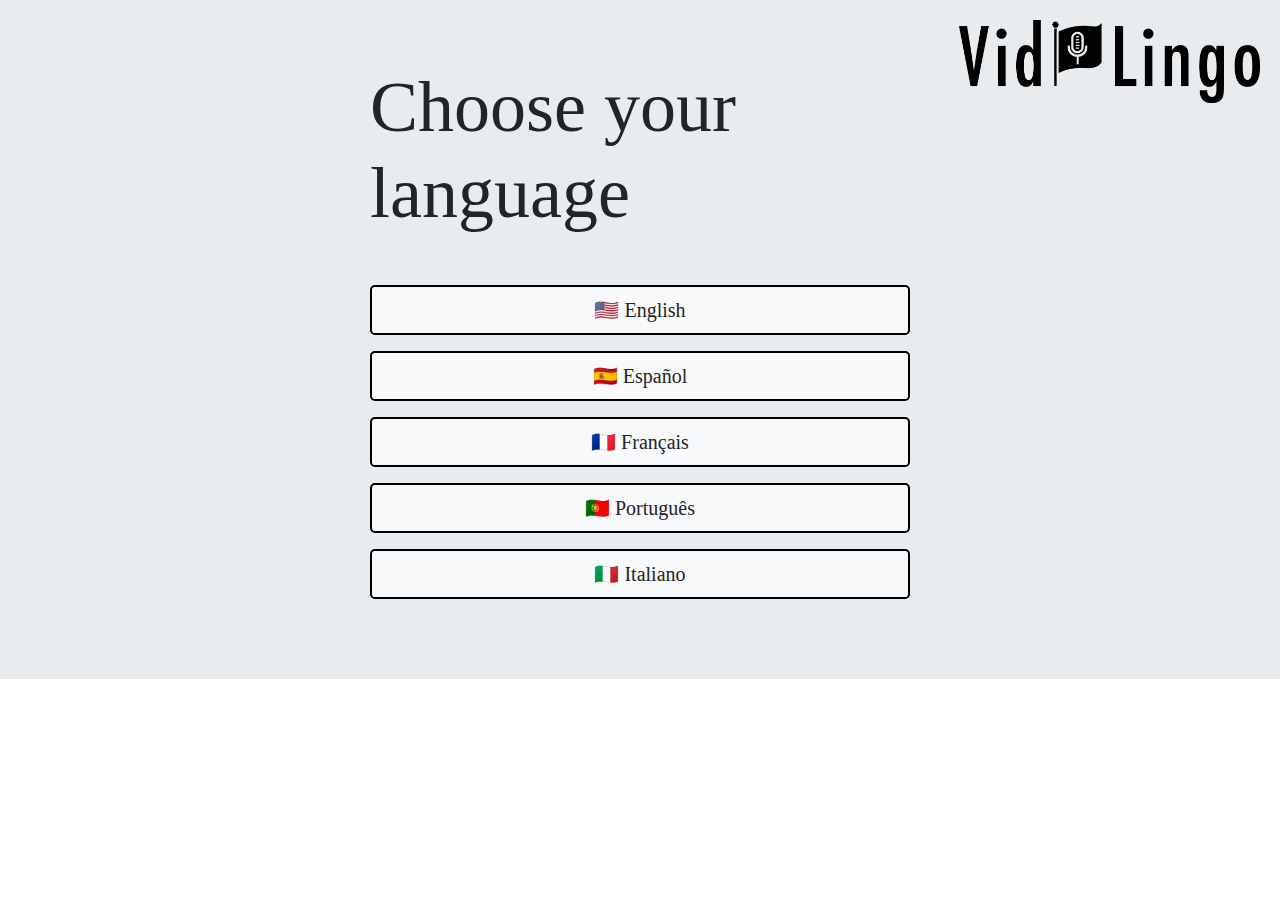
<file: apply/index.html>
<!DOCTYPE html>
<html lang="en">

<head>
    <title>Applications VidLingo</title>
    <meta charset="UTF-8">
    <meta name="viewport" content="width=device-width, initial-scale=1.0">
    <link rel="stylesheet" href="https://maxcdn.bootstrapcdn.com/bootstrap/4.0.0/css/bootstrap.min.css" integrity="sha384-Gn5384xqQ1aoWXA+058RXPxPg6fy4IWvTNh0E263XmFcJlSAwiGgFAW/dAiS6JXm" crossorigin="anonymous">
    <link rel="stylesheet" href="/styles.css" type="text/css">
</head>

<body>
    <section class="jumbotron jumbotron-fluid" style="overflow: hidden;">
        <div class="container">
            <div class="row">
                <div class="col-md-6 col-12 mx-auto order-md-0 mt-5 mt-md-0" style="z-index: 1;">
                    <h1 class="display-3 mb-5 mt-3 mt-md-0">Choose your language</h1>
                    <a href="en/index.html" class="btn btn-lg btn-light d-block my-3" id="cta1" style="min-width: 50px; border: 2px black solid;">🇺🇸 English</a>
                    <a href="sp/index.html" class="btn btn-lg btn-light d-block my-3" id="cta1" style="min-width: 50px; border: 2px black solid">🇪🇸 Español</a>
                    <a href="fr/index.html" class="btn btn-lg btn-light d-block my-3" id="cta1" style="min-width: 50px; border: 2px black solid">🇫🇷 Français</a>
                    <a href="po/index.html" class="btn btn-lg btn-light d-block my-3" id="cta1" style="min-width: 50px; border: 2px black solid">🇵🇹 Português</a>
                    <a href="it/index.html" class="btn btn-lg btn-light d-block my-3" id="cta1" style="min-width: 50px; border: 2px black solid">🇮🇹 Italiano</a>
                </div>
            </div>
        </div>
        <img class="logo d-none d-md-block" src="/images/logo vidlingo dark.png" alt="logo di VidLingo">
        <img class="logo d-block d-md-none" src="/images/icona vidlingo dark.png" alt="logo di VidLingo">
    </section>

    <script src="https://code.jquery.com/jquery-3.6.3.slim.js " integrity="sha256-DKU1CmJ8kBuEwumaLuh9Tl/6ZB6jzGOBV/5YpNE2BWc=" crossorigin=" anonymous "></script>
    <script src="https://cdnjs.cloudflare.com/ajax/libs/popper.js/1.12.9/umd/popper.min.js " integrity="sha384-ApNbgh9B+Y1QKtv3Rn7W3mgPxhU9K/ScQsAP7hUibX39j7fakFPskvXusvfa0b4Q " crossorigin="anonymous "></script>
    <script src="https://maxcdn.bootstrapcdn.com/bootstrap/4.0.0/js/bootstrap.min.js " integrity="sha384-JZR6Spejh4U02d8jOt6vLEHfe/JQGiRRSQQxSfFWpi1MquVdAyjUar5+76PVCmYl " crossorigin="anonymous "></script>
</body>
</file>
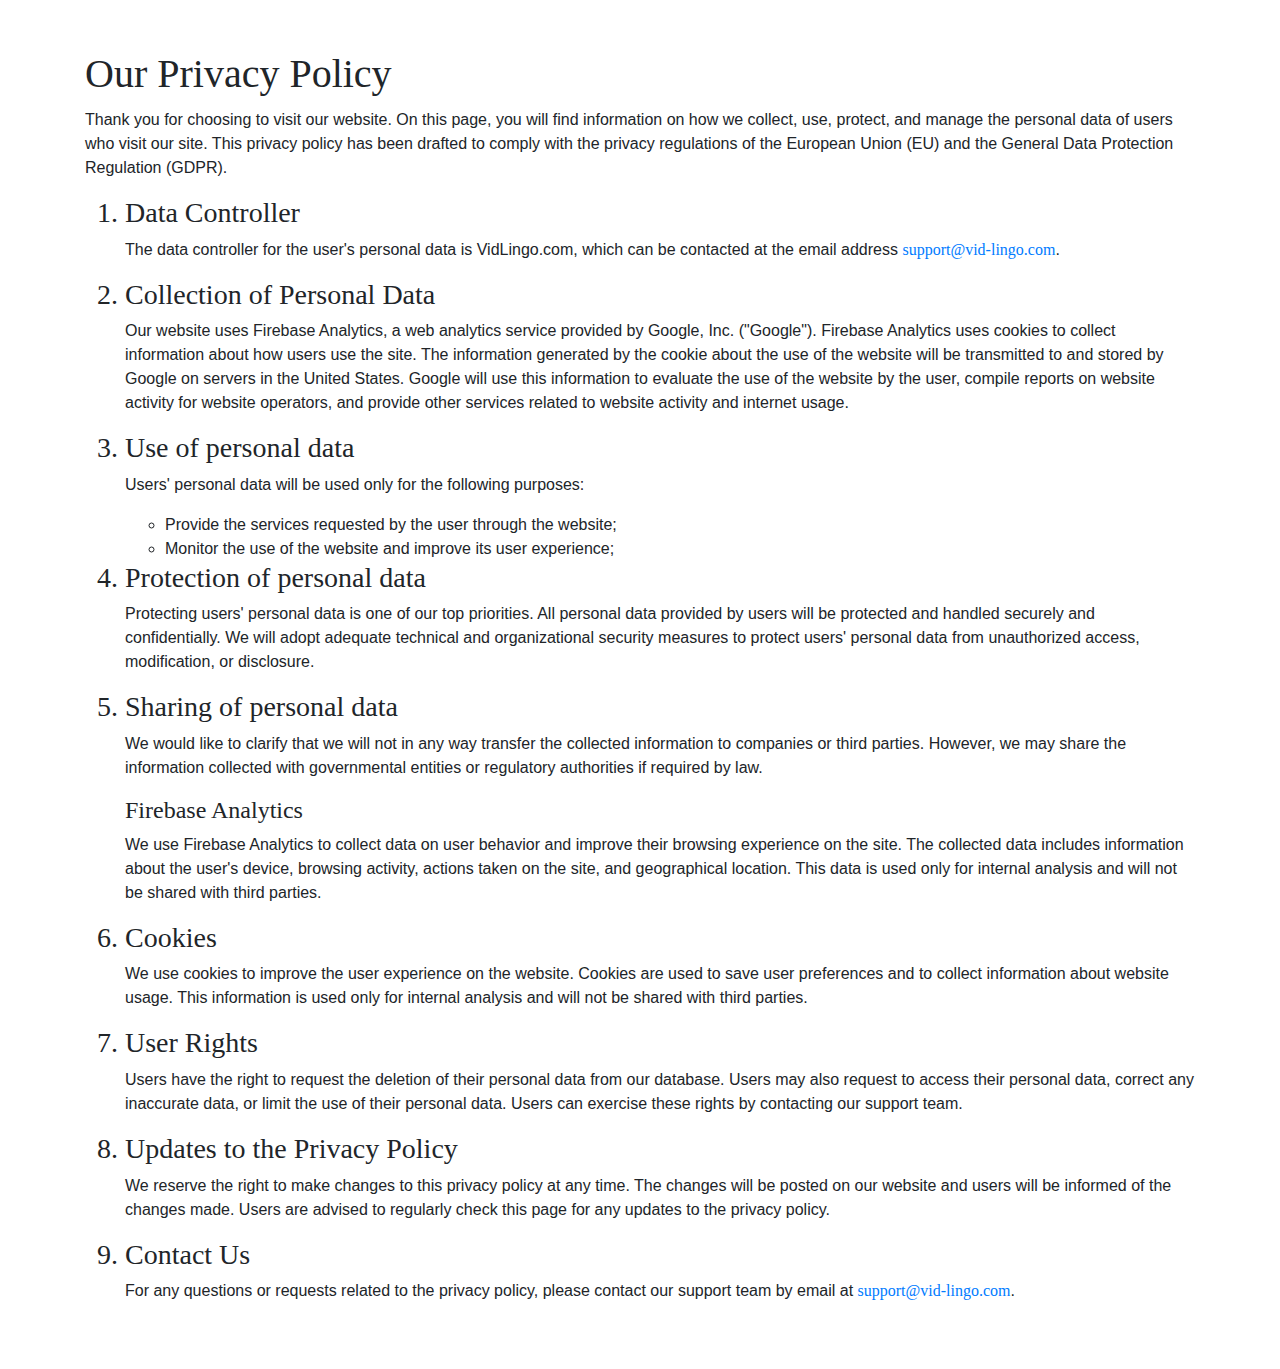
<file: privacy-policy.html>
<!DOCTYPE html>
<html lang="en">

<head>
    <title>Privacy Policy VidLingo</title>
    <meta charset="UTF-8">
    <meta name="viewport" content="width=device-width, initial-scale=1.0">
    <link rel="stylesheet" href="https://maxcdn.bootstrapcdn.com/bootstrap/4.0.0/css/bootstrap.min.css" integrity="sha384-Gn5384xqQ1aoWXA+058RXPxPg6fy4IWvTNh0E263XmFcJlSAwiGgFAW/dAiS6JXm" crossorigin="anonymous">
    <link rel="stylesheet" href="/styles.css" type="text/css">
</head>

<body>
    <section class="container">
        <h1>Our Privacy Policy</h1>
        <p>Thank you for choosing to visit our website. On this page, you will find information on how we collect, use, protect, and manage the personal data of users who visit our site. This privacy policy has been drafted to comply with the privacy regulations
            of the European Union (EU) and the General Data Protection Regulation (GDPR).</p>
        <ol>
            <h3>
                <li>Data Controller</li>
            </h3>
            <p>The data controller for the user's personal data is VidLingo.com, which can be contacted at the email address <a href="mailto:support@vid-lingo.com">support@vid-lingo.com</a>.</p>
            <h3>
                <li>Collection of Personal Data</li>
            </h3>
            <p>Our website uses Firebase Analytics, a web analytics service provided by Google, Inc. ("Google"). Firebase Analytics uses cookies to collect information about how users use the site. The information generated by the cookie about the use of
                the website will be transmitted to and stored by Google on servers in the United States. Google will use this information to evaluate the use of the website by the user, compile reports on website activity for website operators, and provide
                other services related to website activity and internet usage.</p>
            <h3>
                <li>Use of personal data</li>
            </h3>
            <p>Users' personal data will be used only for the following purposes:</p>
            <ul>
                <li>Provide the services requested by the user through the website;</li>
                <li>Monitor the use of the website and improve its user experience;</li>
            </ul>
            <h3>
                <li>Protection of personal data</li>
            </h3>
            <p>Protecting users' personal data is one of our top priorities. All personal data provided by users will be protected and handled securely and confidentially. We will adopt adequate technical and organizational security measures to protect users'
                personal data from unauthorized access, modification, or disclosure.</p>
            <h3>
                <li>Sharing of personal data</li>
            </h3>
            <p>We would like to clarify that we will not in any way transfer the collected information to companies or third parties. However, we may share the information collected with governmental entities or regulatory authorities if required by law.</p>
            <h4>
                Firebase Analytics
            </h4>
            <p>We use Firebase Analytics to collect data on user behavior and improve their browsing experience on the site. The collected data includes information about the user's device, browsing activity, actions taken on the site, and geographical location.
                This data is used only for internal analysis and will not be shared with third parties.</p>
            <h3>
                <li>Cookies</li>
            </h3>
            <p>We use cookies to improve the user experience on the website. Cookies are used to save user preferences and to collect information about website usage. This information is used only for internal analysis and will not be shared with third parties.</p>
            <h3>
                <li>User Rights</li>
            </h3>
            <p>Users have the right to request the deletion of their personal data from our database. Users may also request to access their personal data, correct any inaccurate data, or limit the use of their personal data. Users can exercise these rights
                by contacting our support team.</p>
            <h3>
                <li>Updates to the Privacy Policy</li>
            </h3>
            <p>We reserve the right to make changes to this privacy policy at any time. The changes will be posted on our website and users will be informed of the changes made. Users are advised to regularly check this page for any updates to the privacy
                policy.
            </p>
            <h3>
                <li>Contact Us</li>
            </h3>
            <p>For any questions or requests related to the privacy policy, please contact our support team by email at <a href="mailto:support@vid-lingo.com">support@vid-lingo.com</a>.</p>
        </ol>
    </section>

    <script src="https://code.jquery.com/jquery-3.6.3.slim.js " integrity="sha256-DKU1CmJ8kBuEwumaLuh9Tl/6ZB6jzGOBV/5YpNE2BWc=" crossorigin=" anonymous "></script>
    <script src="https://cdnjs.cloudflare.com/ajax/libs/popper.js/1.12.9/umd/popper.min.js " integrity="sha384-ApNbgh9B+Y1QKtv3Rn7W3mgPxhU9K/ScQsAP7hUibX39j7fakFPskvXusvfa0b4Q " crossorigin="anonymous "></script>
    <script src="https://maxcdn.bootstrapcdn.com/bootstrap/4.0.0/js/bootstrap.min.js " integrity="sha384-JZR6Spejh4U02d8jOt6vLEHfe/JQGiRRSQQxSfFWpi1MquVdAyjUar5+76PVCmYl " crossorigin="anonymous "></script>
</body>
</file>
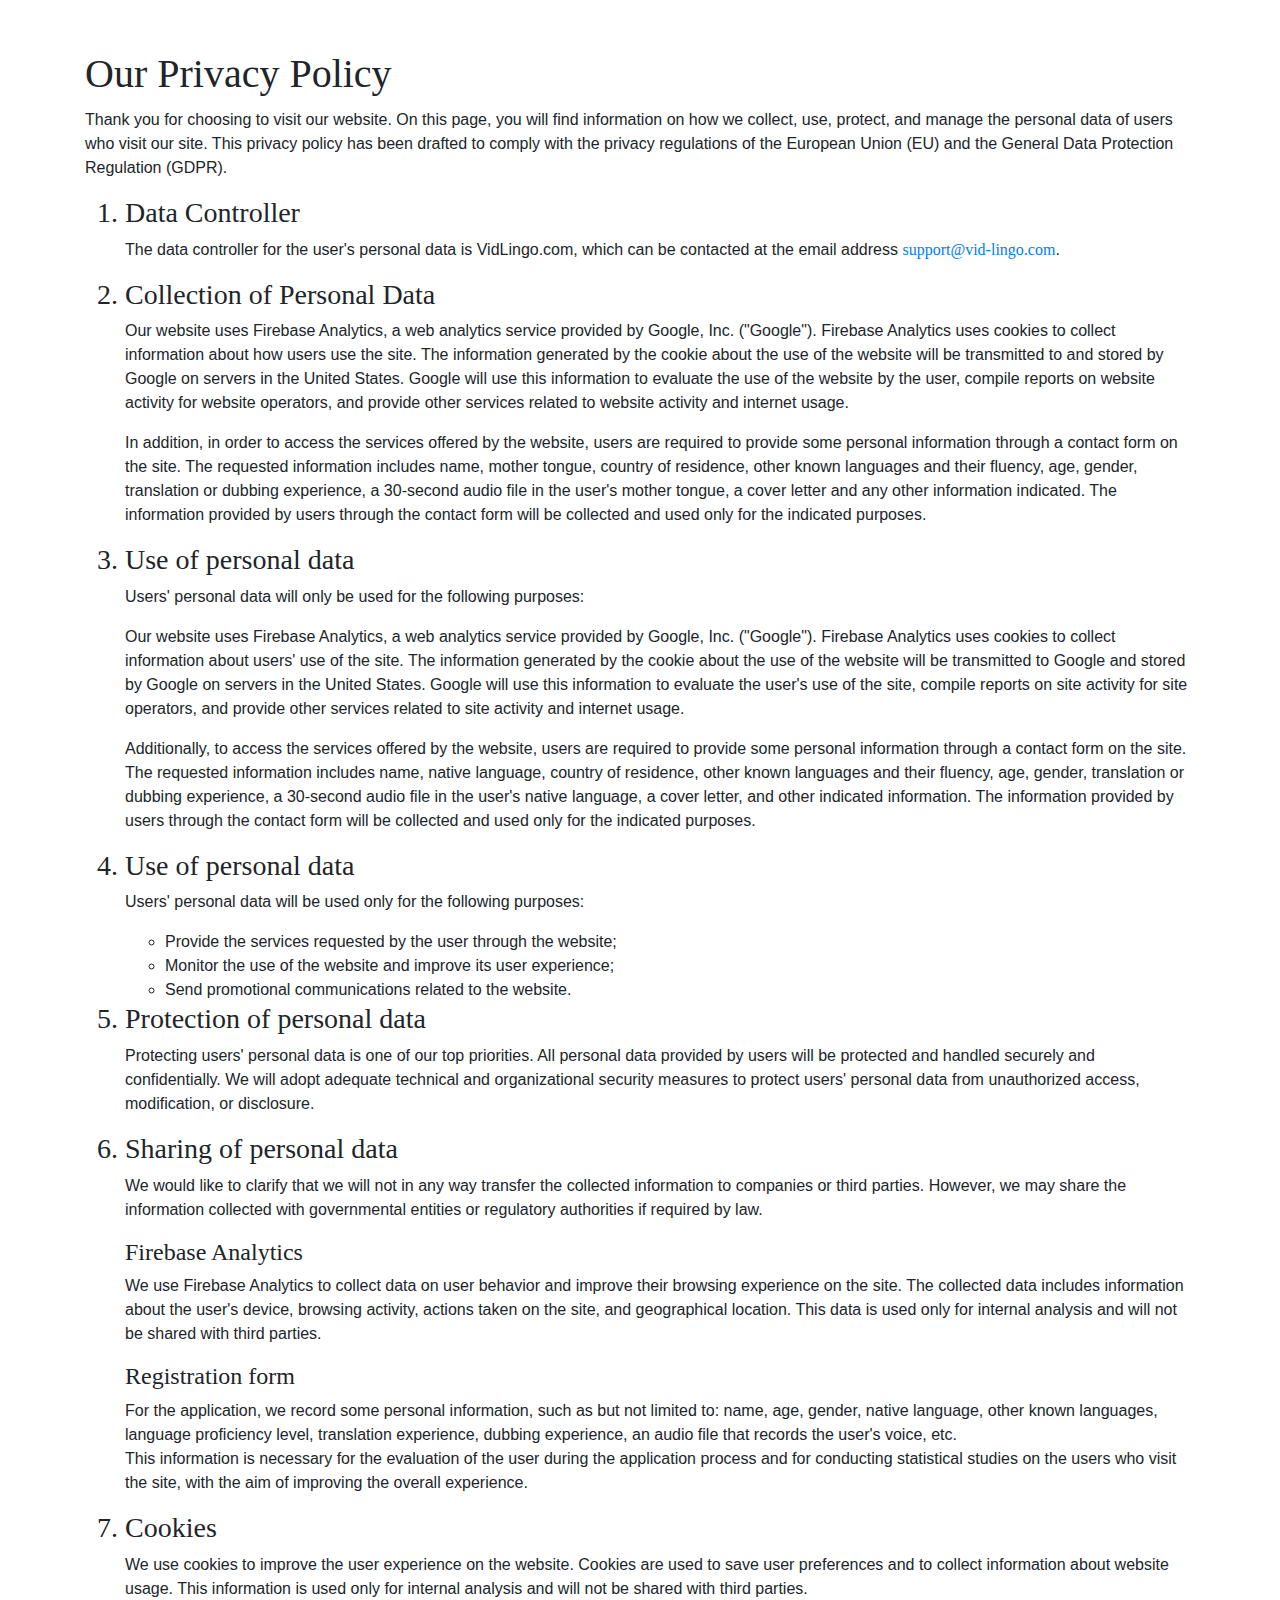
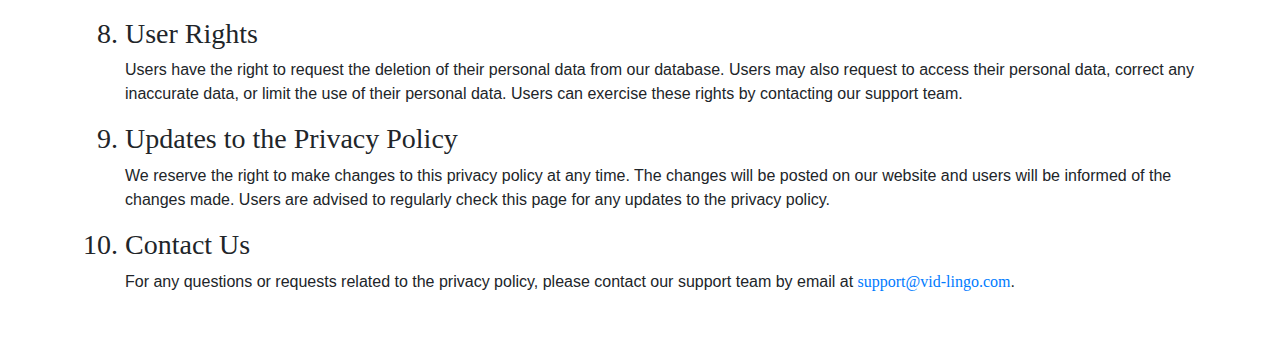
<file: apply/en/privacy-policy.html>
<!DOCTYPE html>
<html lang="en">

<head>
    <title>Privacy Policy VidLingo</title>
    <meta charset="UTF-8">
    <meta name="viewport" content="width=device-width, initial-scale=1.0">
    <link rel="stylesheet" href="https://maxcdn.bootstrapcdn.com/bootstrap/4.0.0/css/bootstrap.min.css" integrity="sha384-Gn5384xqQ1aoWXA+058RXPxPg6fy4IWvTNh0E263XmFcJlSAwiGgFAW/dAiS6JXm" crossorigin="anonymous">
    <link rel="stylesheet" href="/styles.css" type="text/css">
</head>

<body>
    <section class="container">
        <h1>Our Privacy Policy</h1>
        <p>Thank you for choosing to visit our website. On this page, you will find information on how we collect, use, protect, and manage the personal data of users who visit our site. This privacy policy has been drafted to comply with the privacy regulations
            of the European Union (EU) and the General Data Protection Regulation (GDPR).</p>
        <ol>
            <h3>
                <li>Data Controller</li>
            </h3>
            <p>The data controller for the user's personal data is VidLingo.com, which can be contacted at the email address <a href="mailto:support@vid-lingo.com">support@vid-lingo.com</a>.</p>
            <h3>
                <li>Collection of Personal Data</li>
            </h3>
            <p>Our website uses Firebase Analytics, a web analytics service provided by Google, Inc. ("Google"). Firebase Analytics uses cookies to collect information about how users use the site. The information generated by the cookie about the use of
                the website will be transmitted to and stored by Google on servers in the United States. Google will use this information to evaluate the use of the website by the user, compile reports on website activity for website operators, and provide
                other services related to website activity and internet usage.</p>
            <p>In addition, in order to access the services offered by the website, users are required to provide some personal information through a contact form on the site. The requested information includes name, mother tongue, country of residence,
                other known languages and their fluency, age, gender, translation or dubbing experience, a 30-second audio file in the user's mother tongue, a cover letter and any other information indicated. The information provided by users through
                the contact form will be collected and used only for the indicated purposes.</p>
            <h3>
                <li>Use of personal data</li>
            </h3>
            <p>Users' personal data will only be used for the following purposes:</p>
            <p>Our website uses Firebase Analytics, a web analytics service provided by Google, Inc. ("Google"). Firebase Analytics uses cookies to collect information about users' use of the site. The information generated by the cookie about the use of
                the website will be transmitted to Google and stored by Google on servers in the United States. Google will use this information to evaluate the user's use of the site, compile reports on site activity for site operators, and provide other
                services related to site activity and internet usage.</p>
            <p>Additionally, to access the services offered by the website, users are required to provide some personal information through a contact form on the site. The requested information includes name, native language, country of residence, other
                known languages and their fluency, age, gender, translation or dubbing experience, a 30-second audio file in the user's native language, a cover letter, and other indicated information. The information provided by users through the contact
                form will be collected and used only for the indicated purposes.</p>
            <h3>
                <li>Use of personal data</li>
            </h3>
            <p>Users' personal data will be used only for the following purposes:</p>
            <ul>
                <li>Provide the services requested by the user through the website;</li>
                <li>Monitor the use of the website and improve its user experience;</li>
                <li>Send promotional communications related to the website.</li>
            </ul>
            <h3>
                <li>Protection of personal data</li>
            </h3>
            <p>Protecting users' personal data is one of our top priorities. All personal data provided by users will be protected and handled securely and confidentially. We will adopt adequate technical and organizational security measures to protect users'
                personal data from unauthorized access, modification, or disclosure.</p>
            <h3>
                <li>Sharing of personal data</li>
            </h3>
            <p>We would like to clarify that we will not in any way transfer the collected information to companies or third parties. However, we may share the information collected with governmental entities or regulatory authorities if required by law.</p>
            <h4>
                Firebase Analytics
            </h4>
            <p>We use Firebase Analytics to collect data on user behavior and improve their browsing experience on the site. The collected data includes information about the user's device, browsing activity, actions taken on the site, and geographical location.
                This data is used only for internal analysis and will not be shared with third parties.</p>
            <h4>
                Registration form
            </h4>
            <p>For the application, we record some personal information, such as but not limited to: name, age, gender, native language, other known languages, language proficiency level, translation experience, dubbing experience, an audio file that records
                the user's voice, etc. <br> This information is necessary for the evaluation of the user during the application process and for conducting statistical studies on the users who visit the site, with the aim of improving the overall experience.</p>
            <h3>
                <li>Cookies</li>
            </h3>
            <p>We use cookies to improve the user experience on the website. Cookies are used to save user preferences and to collect information about website usage. This information is used only for internal analysis and will not be shared with third parties.</p>
            <h3>
                <li>User Rights</li>
            </h3>
            <p>Users have the right to request the deletion of their personal data from our database. Users may also request to access their personal data, correct any inaccurate data, or limit the use of their personal data. Users can exercise these rights
                by contacting our support team.</p>
            <h3>
                <li>Updates to the Privacy Policy</li>
            </h3>
            <p>We reserve the right to make changes to this privacy policy at any time. The changes will be posted on our website and users will be informed of the changes made. Users are advised to regularly check this page for any updates to the privacy
                policy.
            </p>
            <h3>
                <li>Contact Us</li>
            </h3>
            <p>For any questions or requests related to the privacy policy, please contact our support team by email at <a href="mailto:support@vid-lingo.com">support@vid-lingo.com</a>.</p>
        </ol>
    </section>

    <script src="https://code.jquery.com/jquery-3.6.3.slim.js " integrity="sha256-DKU1CmJ8kBuEwumaLuh9Tl/6ZB6jzGOBV/5YpNE2BWc=" crossorigin=" anonymous "></script>
    <script src="https://cdnjs.cloudflare.com/ajax/libs/popper.js/1.12.9/umd/popper.min.js " integrity="sha384-ApNbgh9B+Y1QKtv3Rn7W3mgPxhU9K/ScQsAP7hUibX39j7fakFPskvXusvfa0b4Q " crossorigin="anonymous "></script>
    <script src="https://maxcdn.bootstrapcdn.com/bootstrap/4.0.0/js/bootstrap.min.js " integrity="sha384-JZR6Spejh4U02d8jOt6vLEHfe/JQGiRRSQQxSfFWpi1MquVdAyjUar5+76PVCmYl " crossorigin="anonymous "></script>
</body>
</file>
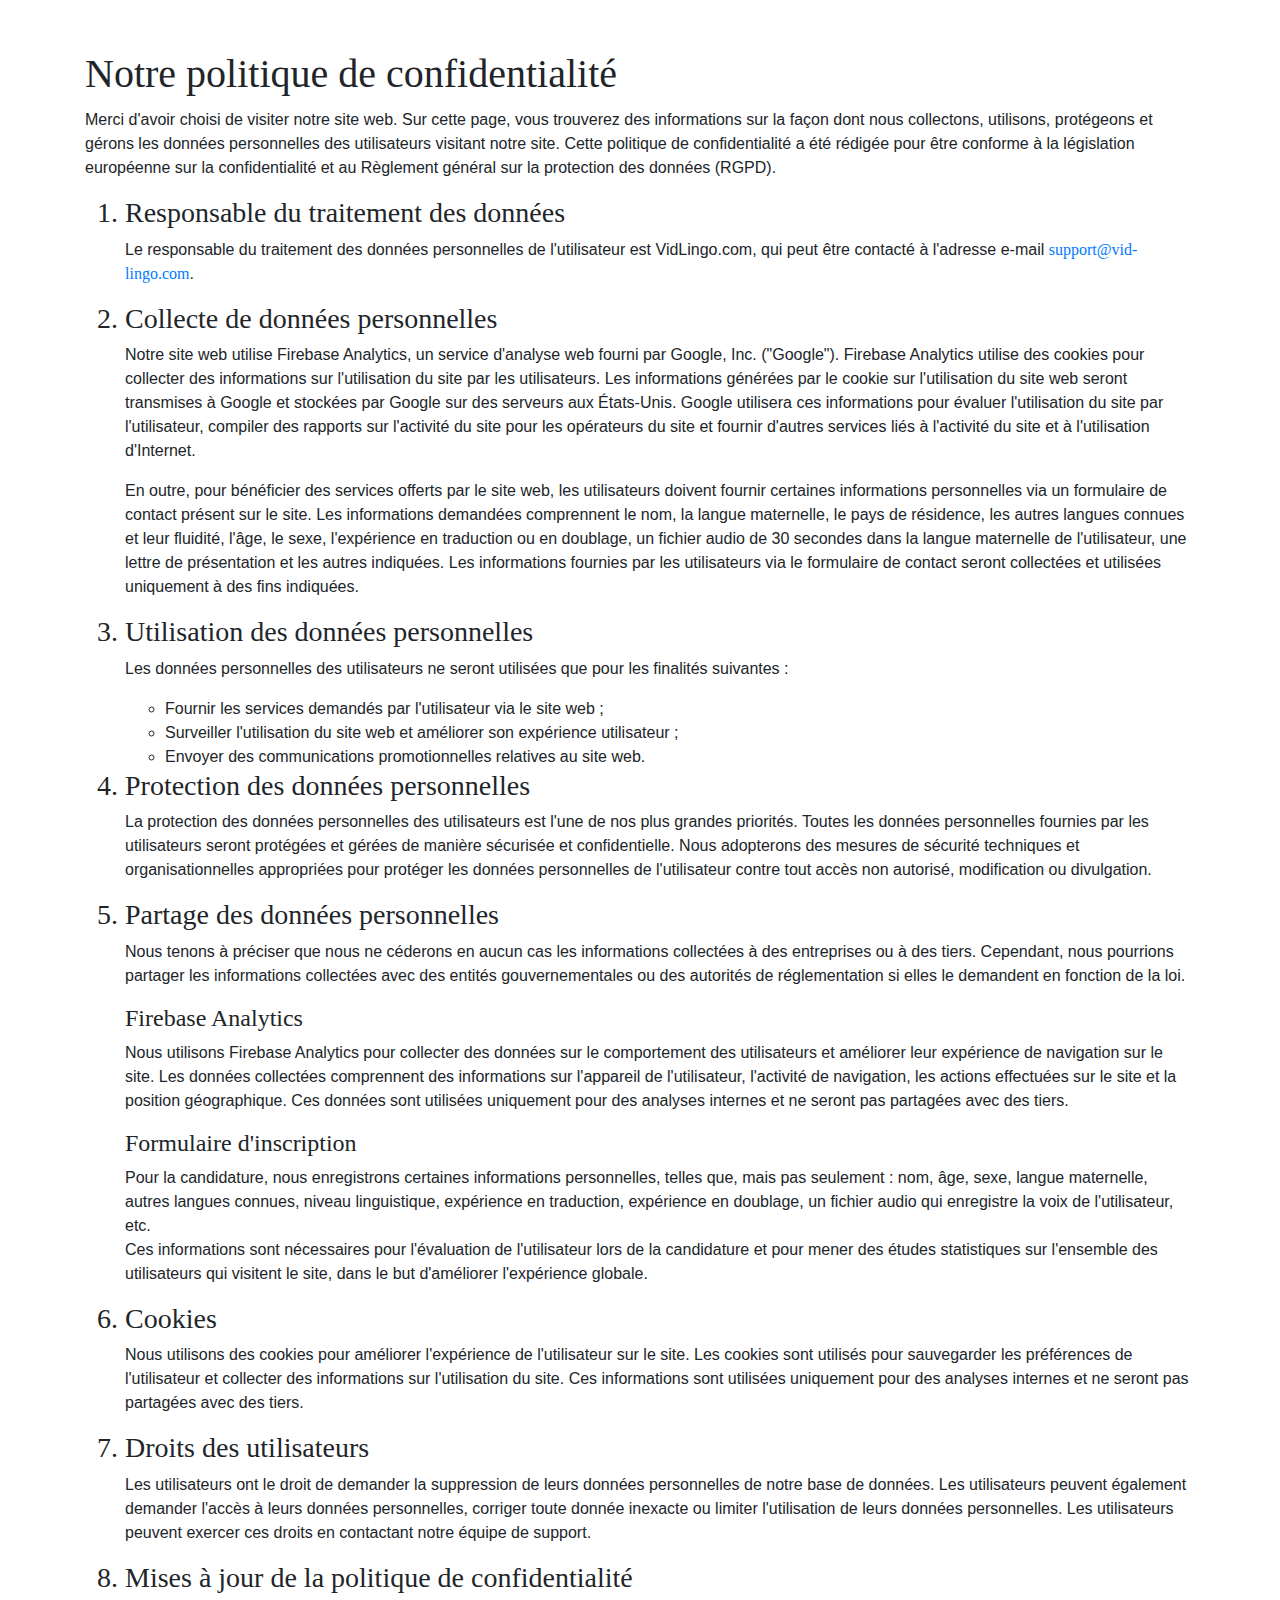
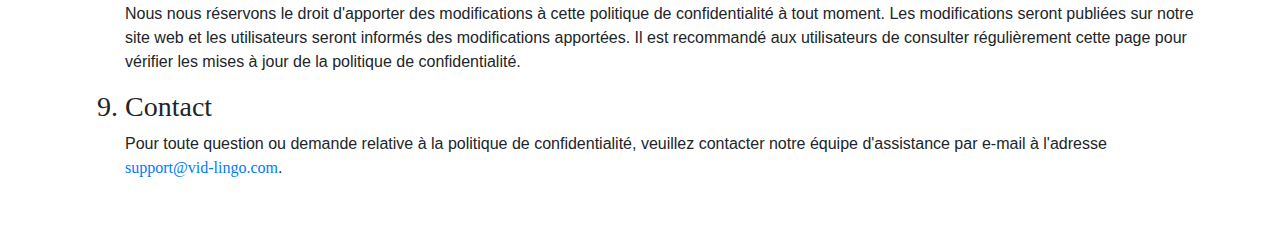
<file: apply/fr/privacy-policy.html>
<!DOCTYPE html>
<html lang="fr">

<head>
    <title>Politique de confidentialité VidLingo</title>
    <meta charset="UTF-8">
    <meta name="viewport" content="width=device-width, initial-scale=1.0">
    <link rel="stylesheet" href="https://maxcdn.bootstrapcdn.com/bootstrap/4.0.0/css/bootstrap.min.css" integrity="sha384-Gn5384xqQ1aoWXA+058RXPxPg6fy4IWvTNh0E263XmFcJlSAwiGgFAW/dAiS6JXm" crossorigin="anonymous">
    <link rel="stylesheet" href="/styles.css" type="text/css">
</head>

<body>
    <section class="container">
        <h1>Notre politique de confidentialité</h1>
        <p>Merci d'avoir choisi de visiter notre site web. Sur cette page, vous trouverez des informations sur la façon dont nous collectons, utilisons, protégeons et gérons les données personnelles des utilisateurs visitant notre site. Cette politique de
            confidentialité a été rédigée pour être conforme à la législation européenne sur la confidentialité et au Règlement général sur la protection des données (RGPD).
        </p>
        <ol>
            <h3>
                <li>Responsable du traitement des données</li>
            </h3>
            <p>Le responsable du traitement des données personnelles de l'utilisateur est VidLingo.com, qui peut être contacté à l'adresse e-mail <a href="mailto:support@vid-lingo.com">support@vid-lingo.com</a>.</p>
            <h3>
                <li>Collecte de données personnelles</li>
            </h3>
            <p>Notre site web utilise Firebase Analytics, un service d'analyse web fourni par Google, Inc. ("Google"). Firebase Analytics utilise des cookies pour collecter des informations sur l'utilisation du site par les utilisateurs. Les informations
                générées par le cookie sur l'utilisation du site web seront transmises à Google et stockées par Google sur des serveurs aux États-Unis. Google utilisera ces informations pour évaluer l'utilisation du site par l'utilisateur, compiler des
                rapports sur l'activité du site pour les opérateurs du site et fournir d'autres services liés à l'activité du site et à l'utilisation d'Internet. </p>
            <p>En outre, pour bénéficier des services offerts par le site web, les utilisateurs doivent fournir certaines informations personnelles via un formulaire de contact présent sur le site. Les informations demandées comprennent le nom, la langue
                maternelle, le pays de résidence, les autres langues connues et leur fluidité, l'âge, le sexe, l'expérience en traduction ou en doublage, un fichier audio de 30 secondes dans la langue maternelle de l'utilisateur, une lettre de présentation
                et les autres indiquées. Les informations fournies par les utilisateurs via le formulaire de contact seront collectées et utilisées uniquement à des fins indiquées. </p>
            <h3>
                <li>Utilisation des données personnelles</li>
            </h3>
            <p>Les données personnelles des utilisateurs ne seront utilisées que pour les finalités suivantes :</p>
            <ul>
                <li>Fournir les services demandés par l'utilisateur via le site web ;</li>
                <li>Surveiller l'utilisation du site web et améliorer son expérience utilisateur ;</li>
                <li>Envoyer des communications promotionnelles relatives au site web.</li>
            </ul>
            <h3>
                <li>Protection des données personnelles</li>
            </h3>
            <p>La protection des données personnelles des utilisateurs est l'une de nos plus grandes priorités. Toutes les données personnelles fournies par les utilisateurs seront protégées et gérées de manière sécurisée et confidentielle. Nous adopterons
                des mesures de sécurité techniques et organisationnelles appropriées pour protéger les données personnelles de l'utilisateur contre tout accès non autorisé, modification ou divulgation.</p>
            <h3>
                <li>Partage des données personnelles</li>
            </h3>
            <p>Nous tenons à préciser que nous ne céderons en aucun cas les informations collectées à des entreprises ou à des tiers. Cependant, nous pourrions partager les informations collectées avec des entités gouvernementales ou des autorités de réglementation
                si elles le demandent en fonction de la loi.
            </p>
            <h4>
                Firebase Analytics
            </h4>
            <p>Nous utilisons Firebase Analytics pour collecter des données sur le comportement des utilisateurs et améliorer leur expérience de navigation sur le site. Les données collectées comprennent des informations sur l'appareil de l'utilisateur,
                l'activité de navigation, les actions effectuées sur le site et la position géographique. Ces données sont utilisées uniquement pour des analyses internes et ne seront pas partagées avec des tiers.</p>
            <h4>
                Formulaire d'inscription
            </h4>
            <p>Pour la candidature, nous enregistrons certaines informations personnelles, telles que, mais pas seulement : nom, âge, sexe, langue maternelle, autres langues connues, niveau linguistique, expérience en traduction, expérience en doublage,
                un fichier audio qui enregistre la voix de l'utilisateur, etc. <br>Ces informations sont nécessaires pour l'évaluation de l'utilisateur lors de la candidature et pour mener des études statistiques sur l'ensemble des utilisateurs qui visitent
                le site, dans le but d'améliorer l'expérience globale.
            </p>
            <h3>
                <li>Cookies</li>
            </h3>
            <p>Nous utilisons des cookies pour améliorer l'expérience de l'utilisateur sur le site. Les cookies sont utilisés pour sauvegarder les préférences de l'utilisateur et collecter des informations sur l'utilisation du site. Ces informations sont
                utilisées uniquement pour des analyses internes et ne seront pas partagées avec des tiers.</p>
            <h3>
                <li>Droits des utilisateurs</li>
            </h3>
            <p>Les utilisateurs ont le droit de demander la suppression de leurs données personnelles de notre base de données. Les utilisateurs peuvent également demander l'accès à leurs données personnelles, corriger toute donnée inexacte ou limiter l'utilisation
                de leurs données personnelles. Les utilisateurs peuvent exercer ces droits en contactant notre équipe de support.</p>
            <h3>
                <li>Mises à jour de la politique de confidentialité</li>
            </h3>
            <p>Nous nous réservons le droit d'apporter des modifications à cette politique de confidentialité à tout moment. Les modifications seront publiées sur notre site web et les utilisateurs seront informés des modifications apportées. Il est recommandé
                aux utilisateurs de consulter régulièrement cette page pour vérifier les mises à jour de la politique de confidentialité.</p>
            <h3>
                <li>Contact</li>
            </h3>
            <p>Pour toute question ou demande relative à la politique de confidentialité, veuillez contacter notre équipe d'assistance par e-mail à l'adresse <a href="mailto:support@vid-lingo.com">support@vid-lingo.com</a>.</p>
        </ol>
    </section>

    <script src="https://code.jquery.com/jquery-3.6.3.slim.js " integrity="sha256-DKU1CmJ8kBuEwumaLuh9Tl/6ZB6jzGOBV/5YpNE2BWc=" crossorigin=" anonymous "></script>
    <script src="https://cdnjs.cloudflare.com/ajax/libs/popper.js/1.12.9/umd/popper.min.js " integrity="sha384-ApNbgh9B+Y1QKtv3Rn7W3mgPxhU9K/ScQsAP7hUibX39j7fakFPskvXusvfa0b4Q " crossorigin="anonymous "></script>
    <script src="https://maxcdn.bootstrapcdn.com/bootstrap/4.0.0/js/bootstrap.min.js " integrity="sha384-JZR6Spejh4U02d8jOt6vLEHfe/JQGiRRSQQxSfFWpi1MquVdAyjUar5+76PVCmYl " crossorigin="anonymous "></script>
</body>
</file>
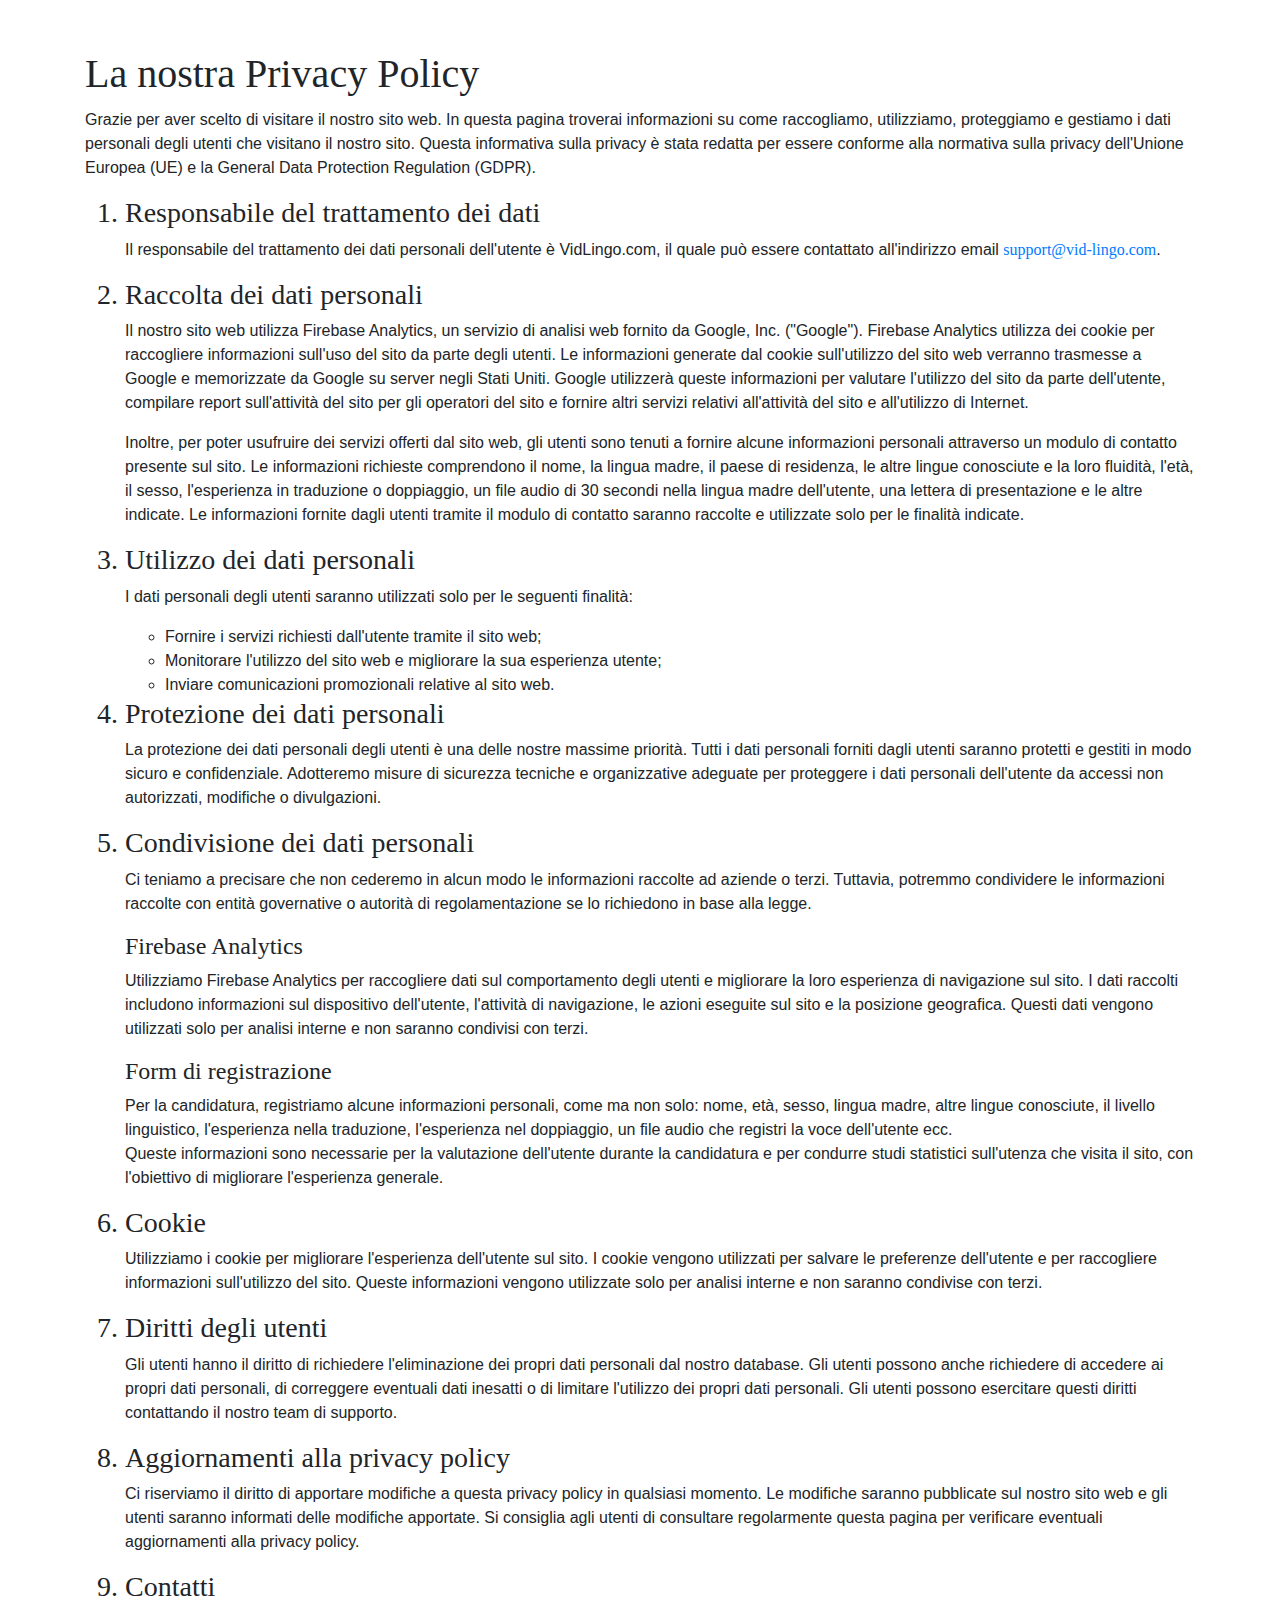
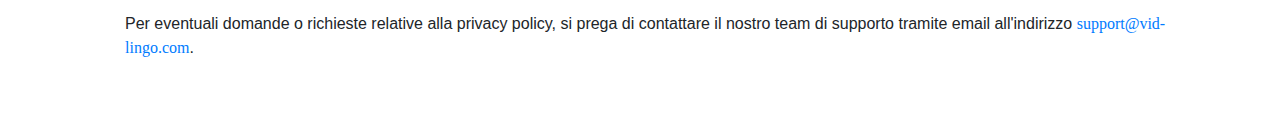
<file: apply/it/privacy-policy.html>
<!DOCTYPE html>
<html lang="it">

<head>
    <title>Privacy Policy VidLingo</title>
    <meta charset="UTF-8">
    <meta name="viewport" content="width=device-width, initial-scale=1.0">
    <link rel="stylesheet" href="https://maxcdn.bootstrapcdn.com/bootstrap/4.0.0/css/bootstrap.min.css" integrity="sha384-Gn5384xqQ1aoWXA+058RXPxPg6fy4IWvTNh0E263XmFcJlSAwiGgFAW/dAiS6JXm" crossorigin="anonymous">
    <link rel="stylesheet" href="/styles.css" type="text/css">
</head>

<body>
    <section class="container">
        <h1>La nostra Privacy Policy</h1>
        <p>Grazie per aver scelto di visitare il nostro sito web. In questa pagina troverai informazioni su come raccogliamo, utilizziamo, proteggiamo e gestiamo i dati personali degli utenti che visitano il nostro sito. Questa informativa sulla privacy
            è stata redatta per essere conforme alla normativa sulla privacy dell'Unione Europea (UE) e la General Data Protection Regulation (GDPR).
        </p>
        <ol>
            <h3>
                <li>Responsabile del trattamento dei dati</li>
            </h3>
            <p>Il responsabile del trattamento dei dati personali dell'utente è VidLingo.com, il quale può essere contattato all'indirizzo email <a href="mailto:support@vid-lingo.com">support@vid-lingo.com</a>.</p>
            <h3>
                <li>Raccolta dei dati personali</li>
            </h3>
            <p>Il nostro sito web utilizza Firebase Analytics, un servizio di analisi web fornito da Google, Inc. ("Google"). Firebase Analytics utilizza dei cookie per raccogliere informazioni sull'uso del sito da parte degli utenti. Le informazioni generate
                dal cookie sull'utilizzo del sito web verranno trasmesse a Google e memorizzate da Google su server negli Stati Uniti. Google utilizzerà queste informazioni per valutare l'utilizzo del sito da parte dell'utente, compilare report sull'attività
                del sito per gli operatori del sito e fornire altri servizi relativi all'attività del sito e all'utilizzo di Internet. </p>
            <p>Inoltre, per poter usufruire dei servizi offerti dal sito web, gli utenti sono tenuti a fornire alcune informazioni personali attraverso un modulo di contatto presente sul sito. Le informazioni richieste comprendono il nome, la lingua madre,
                il paese di residenza, le altre lingue conosciute e la loro fluidità, l'età, il sesso, l'esperienza in traduzione o doppiaggio, un file audio di 30 secondi nella lingua madre dell'utente, una lettera di presentazione e le altre indicate.
                Le informazioni fornite dagli utenti tramite il modulo di contatto saranno raccolte e utilizzate solo per le finalità indicate. </p>
            <h3>
                <li>Utilizzo dei dati personali</li>
            </h3>
            <p>I dati personali degli utenti saranno utilizzati solo per le seguenti finalità:</p>
            <ul>
                <li>Fornire i servizi richiesti dall'utente tramite il sito web;</li>
                <li>Monitorare l'utilizzo del sito web e migliorare la sua esperienza utente;</li>
                <li>Inviare comunicazioni promozionali relative al sito web.</li>
            </ul>
            <h3>
                <li>Protezione dei dati personali</li>
            </h3>
            <p>La protezione dei dati personali degli utenti è una delle nostre massime priorità. Tutti i dati personali forniti dagli utenti saranno protetti e gestiti in modo sicuro e confidenziale. Adotteremo misure di sicurezza tecniche e organizzative
                adeguate per proteggere i dati personali dell'utente da accessi non autorizzati, modifiche o divulgazioni.</p>
            <h3>
                <li>Condivisione dei dati personali</li>
            </h3>
            <p>Ci teniamo a precisare che non cederemo in alcun modo le informazioni raccolte ad aziende o terzi. Tuttavia, potremmo condividere le informazioni raccolte con entità governative o autorità di regolamentazione se lo richiedono in base alla
                legge.
            </p>
            <h4>
                Firebase Analytics
            </h4>
            <p>Utilizziamo Firebase Analytics per raccogliere dati sul comportamento degli utenti e migliorare la loro esperienza di navigazione sul sito. I dati raccolti includono informazioni sul dispositivo dell'utente, l'attività di navigazione, le azioni
                eseguite sul sito e la posizione geografica. Questi dati vengono utilizzati solo per analisi interne e non saranno condivisi con terzi.</p>
            <h4>
                Form di registrazione
            </h4>
            <p>Per la candidatura, registriamo alcune informazioni personali, come ma non solo: nome, età, sesso, lingua madre, altre lingue conosciute, il livello linguistico, l'esperienza nella traduzione, l'esperienza nel doppiaggio, un file audio che
                registri la voce dell'utente ecc. <br>Queste informazioni sono necessarie per la valutazione dell'utente durante la candidatura e per condurre studi statistici sull'utenza che visita il sito, con l'obiettivo di migliorare l'esperienza
                generale.
            </p>
            <h3>
                <li>Cookie</li>
            </h3>
            <p>Utilizziamo i cookie per migliorare l'esperienza dell'utente sul sito. I cookie vengono utilizzati per salvare le preferenze dell'utente e per raccogliere informazioni sull'utilizzo del sito. Queste informazioni vengono utilizzate solo per
                analisi interne e non saranno condivise con terzi.</p>
            <h3>
                <li>Diritti degli utenti</li>
            </h3>
            <p>Gli utenti hanno il diritto di richiedere l'eliminazione dei propri dati personali dal nostro database. Gli utenti possono anche richiedere di accedere ai propri dati personali, di correggere eventuali dati inesatti o di limitare l'utilizzo
                dei propri dati personali. Gli utenti possono esercitare questi diritti contattando il nostro team di supporto.</p>
            <h3>
                <li>Aggiornamenti alla privacy policy</li>
            </h3>
            <p>Ci riserviamo il diritto di apportare modifiche a questa privacy policy in qualsiasi momento. Le modifiche saranno pubblicate sul nostro sito web e gli utenti saranno informati delle modifiche apportate. Si consiglia agli utenti di consultare
                regolarmente questa pagina per verificare eventuali aggiornamenti alla privacy policy.</p>
            <h3>
                <li>Contatti</li>
            </h3>
            <p>Per eventuali domande o richieste relative alla privacy policy, si prega di contattare il nostro team di supporto tramite email all'indirizzo <a href="mailto:support@vid-lingo.com">support@vid-lingo.com</a>.</p>
        </ol>
    </section>

    <script src="https://code.jquery.com/jquery-3.6.3.slim.js " integrity="sha256-DKU1CmJ8kBuEwumaLuh9Tl/6ZB6jzGOBV/5YpNE2BWc=" crossorigin=" anonymous "></script>
    <script src="https://cdnjs.cloudflare.com/ajax/libs/popper.js/1.12.9/umd/popper.min.js " integrity="sha384-ApNbgh9B+Y1QKtv3Rn7W3mgPxhU9K/ScQsAP7hUibX39j7fakFPskvXusvfa0b4Q " crossorigin="anonymous "></script>
    <script src="https://maxcdn.bootstrapcdn.com/bootstrap/4.0.0/js/bootstrap.min.js " integrity="sha384-JZR6Spejh4U02d8jOt6vLEHfe/JQGiRRSQQxSfFWpi1MquVdAyjUar5+76PVCmYl " crossorigin="anonymous "></script>
</body>
</file>
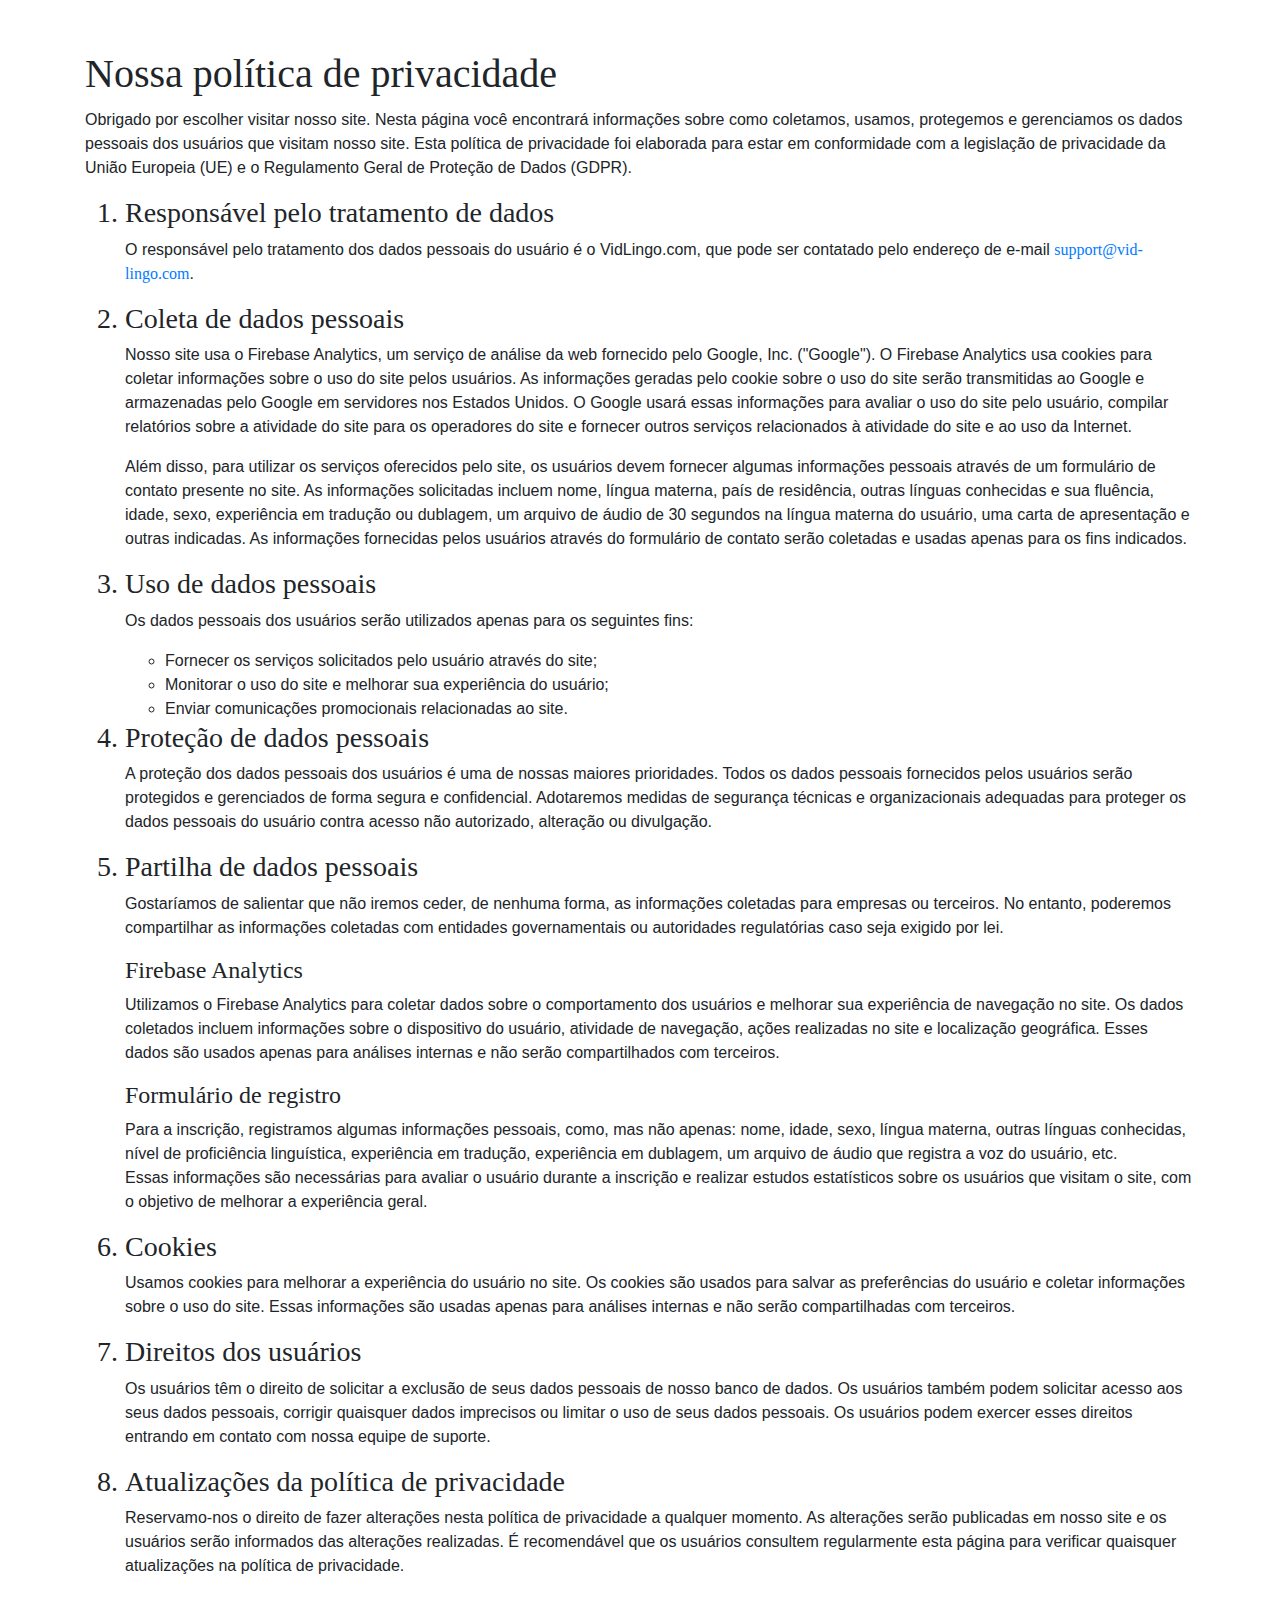
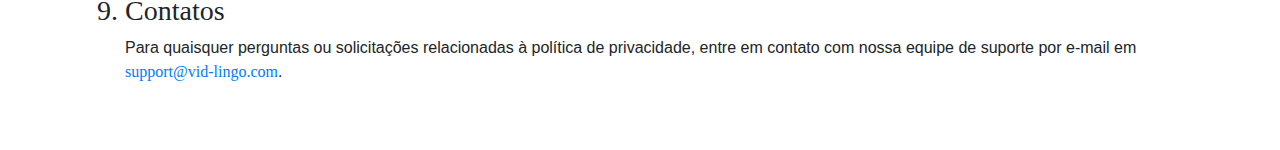
<file: apply/po/privacy-policy.html>
<!DOCTYPE html>
<html lang="po">

<head>
    <title>Política de Privacidade VidLingo</title>
    <meta charset="UTF-8">
    <meta name="viewport" content="width=device-width, initial-scale=1.0">
    <link rel="stylesheet" href="https://maxcdn.bootstrapcdn.com/bootstrap/4.0.0/css/bootstrap.min.css" integrity="sha384-Gn5384xqQ1aoWXA+058RXPxPg6fy4IWvTNh0E263XmFcJlSAwiGgFAW/dAiS6JXm" crossorigin="anonymous">
    <link rel="stylesheet" href="/styles.css" type="text/css">
</head>

<body>
    <section class="container">
        <h1>Nossa política de privacidade</h1>
        <p>Obrigado por escolher visitar nosso site. Nesta página você encontrará informações sobre como coletamos, usamos, protegemos e gerenciamos os dados pessoais dos usuários que visitam nosso site. Esta política de privacidade foi elaborada para estar
            em conformidade com a legislação de privacidade da União Europeia (UE) e o Regulamento Geral de Proteção de Dados (GDPR).
        </p>
        <ol>
            <h3>
                <li>Responsável pelo tratamento de dados</li>
            </h3>
            <p>O responsável pelo tratamento dos dados pessoais do usuário é o VidLingo.com, que pode ser contatado pelo endereço de e-mail <a href="mailto:support@vid-lingo.com">support@vid-lingo.com</a>.</p>
            <h3>
                <li>Coleta de dados pessoais</li>
            </h3>
            <p>Nosso site usa o Firebase Analytics, um serviço de análise da web fornecido pelo Google, Inc. ("Google"). O Firebase Analytics usa cookies para coletar informações sobre o uso do site pelos usuários. As informações geradas pelo cookie sobre
                o uso do site serão transmitidas ao Google e armazenadas pelo Google em servidores nos Estados Unidos. O Google usará essas informações para avaliar o uso do site pelo usuário, compilar relatórios sobre a atividade do site para os operadores
                do site e fornecer outros serviços relacionados à atividade do site e ao uso da Internet. </p>
            <p>Além disso, para utilizar os serviços oferecidos pelo site, os usuários devem fornecer algumas informações pessoais através de um formulário de contato presente no site. As informações solicitadas incluem nome, língua materna, país de residência,
                outras línguas conhecidas e sua fluência, idade, sexo, experiência em tradução ou dublagem, um arquivo de áudio de 30 segundos na língua materna do usuário, uma carta de apresentação e outras indicadas. As informações fornecidas pelos
                usuários através do formulário de contato serão coletadas e usadas apenas para os fins indicados.</p>
            <h3>
                <li>Uso de dados pessoais</li>
            </h3>
            <p>Os dados pessoais dos usuários serão utilizados apenas para os seguintes fins:</p>
            <ul>
                <li>Fornecer os serviços solicitados pelo usuário através do site;</li>
                <li>Monitorar o uso do site e melhorar sua experiência do usuário;</li>
                <li>Enviar comunicações promocionais relacionadas ao site.</li>
            </ul>
            <h3>
                <li>Proteção de dados pessoais</li>
            </h3>
            <p>A proteção dos dados pessoais dos usuários é uma de nossas maiores prioridades. Todos os dados pessoais fornecidos pelos usuários serão protegidos e gerenciados de forma segura e confidencial. Adotaremos medidas de segurança técnicas e organizacionais
                adequadas para proteger os dados pessoais do usuário contra acesso não autorizado, alteração ou divulgação.</p>
            <h3>
                <li>Partilha de dados pessoais</li>
            </h3>
            <p>Gostaríamos de salientar que não iremos ceder, de nenhuma forma, as informações coletadas para empresas ou terceiros. No entanto, poderemos compartilhar as informações coletadas com entidades governamentais ou autoridades regulatórias caso
                seja exigido por lei.
            </p>
            <h4>
                Firebase Analytics
            </h4>
            <p>Utilizamos o Firebase Analytics para coletar dados sobre o comportamento dos usuários e melhorar sua experiência de navegação no site. Os dados coletados incluem informações sobre o dispositivo do usuário, atividade de navegação, ações realizadas
                no site e localização geográfica. Esses dados são usados apenas para análises internas e não serão compartilhados com terceiros.</p>
            <h4>
                Formulário de registro
            </h4>
            <p>Para a inscrição, registramos algumas informações pessoais, como, mas não apenas: nome, idade, sexo, língua materna, outras línguas conhecidas, nível de proficiência linguística, experiência em tradução, experiência em dublagem, um arquivo
                de áudio que registra a voz do usuário, etc. <br>Essas informações são necessárias para avaliar o usuário durante a inscrição e realizar estudos estatísticos sobre os usuários que visitam o site, com o objetivo de melhorar a experiência
                geral.</p>
            <h3>
                <li>Cookies</li>
            </h3>
            <p>Usamos cookies para melhorar a experiência do usuário no site. Os cookies são usados para salvar as preferências do usuário e coletar informações sobre o uso do site. Essas informações são usadas apenas para análises internas e não serão compartilhadas
                com terceiros.</p>
            <h3>
                <li>Direitos dos usuários</li>
            </h3>
            <p>Os usuários têm o direito de solicitar a exclusão de seus dados pessoais de nosso banco de dados. Os usuários também podem solicitar acesso aos seus dados pessoais, corrigir quaisquer dados imprecisos ou limitar o uso de seus dados pessoais.
                Os usuários podem exercer esses direitos entrando em contato com nossa equipe de suporte.</p>
            <h3>
                <li>Atualizações da política de privacidade</li>
            </h3>
            <p>Reservamo-nos o direito de fazer alterações nesta política de privacidade a qualquer momento. As alterações serão publicadas em nosso site e os usuários serão informados das alterações realizadas. É recomendável que os usuários consultem regularmente
                esta página para verificar quaisquer atualizações na política de privacidade.</p>
            <h3>
                <li>Contatos</li>
            </h3>
            <p>Para quaisquer perguntas ou solicitações relacionadas à política de privacidade, entre em contato com nossa equipe de suporte por e-mail em <a href="mailto:support@vid-lingo.com">support@vid-lingo.com</a>.</p </ol>
    </section>

    <script src="https://code.jquery.com/jquery-3.6.3.slim.js " integrity="sha256-DKU1CmJ8kBuEwumaLuh9Tl/6ZB6jzGOBV/5YpNE2BWc=" crossorigin=" anonymous "></script>
    <script src="https://cdnjs.cloudflare.com/ajax/libs/popper.js/1.12.9/umd/popper.min.js " integrity="sha384-ApNbgh9B+Y1QKtv3Rn7W3mgPxhU9K/ScQsAP7hUibX39j7fakFPskvXusvfa0b4Q " crossorigin="anonymous "></script>
    <script src="https://maxcdn.bootstrapcdn.com/bootstrap/4.0.0/js/bootstrap.min.js " integrity="sha384-JZR6Spejh4U02d8jOt6vLEHfe/JQGiRRSQQxSfFWpi1MquVdAyjUar5+76PVCmYl " crossorigin="anonymous "></script>
</body>
</file>
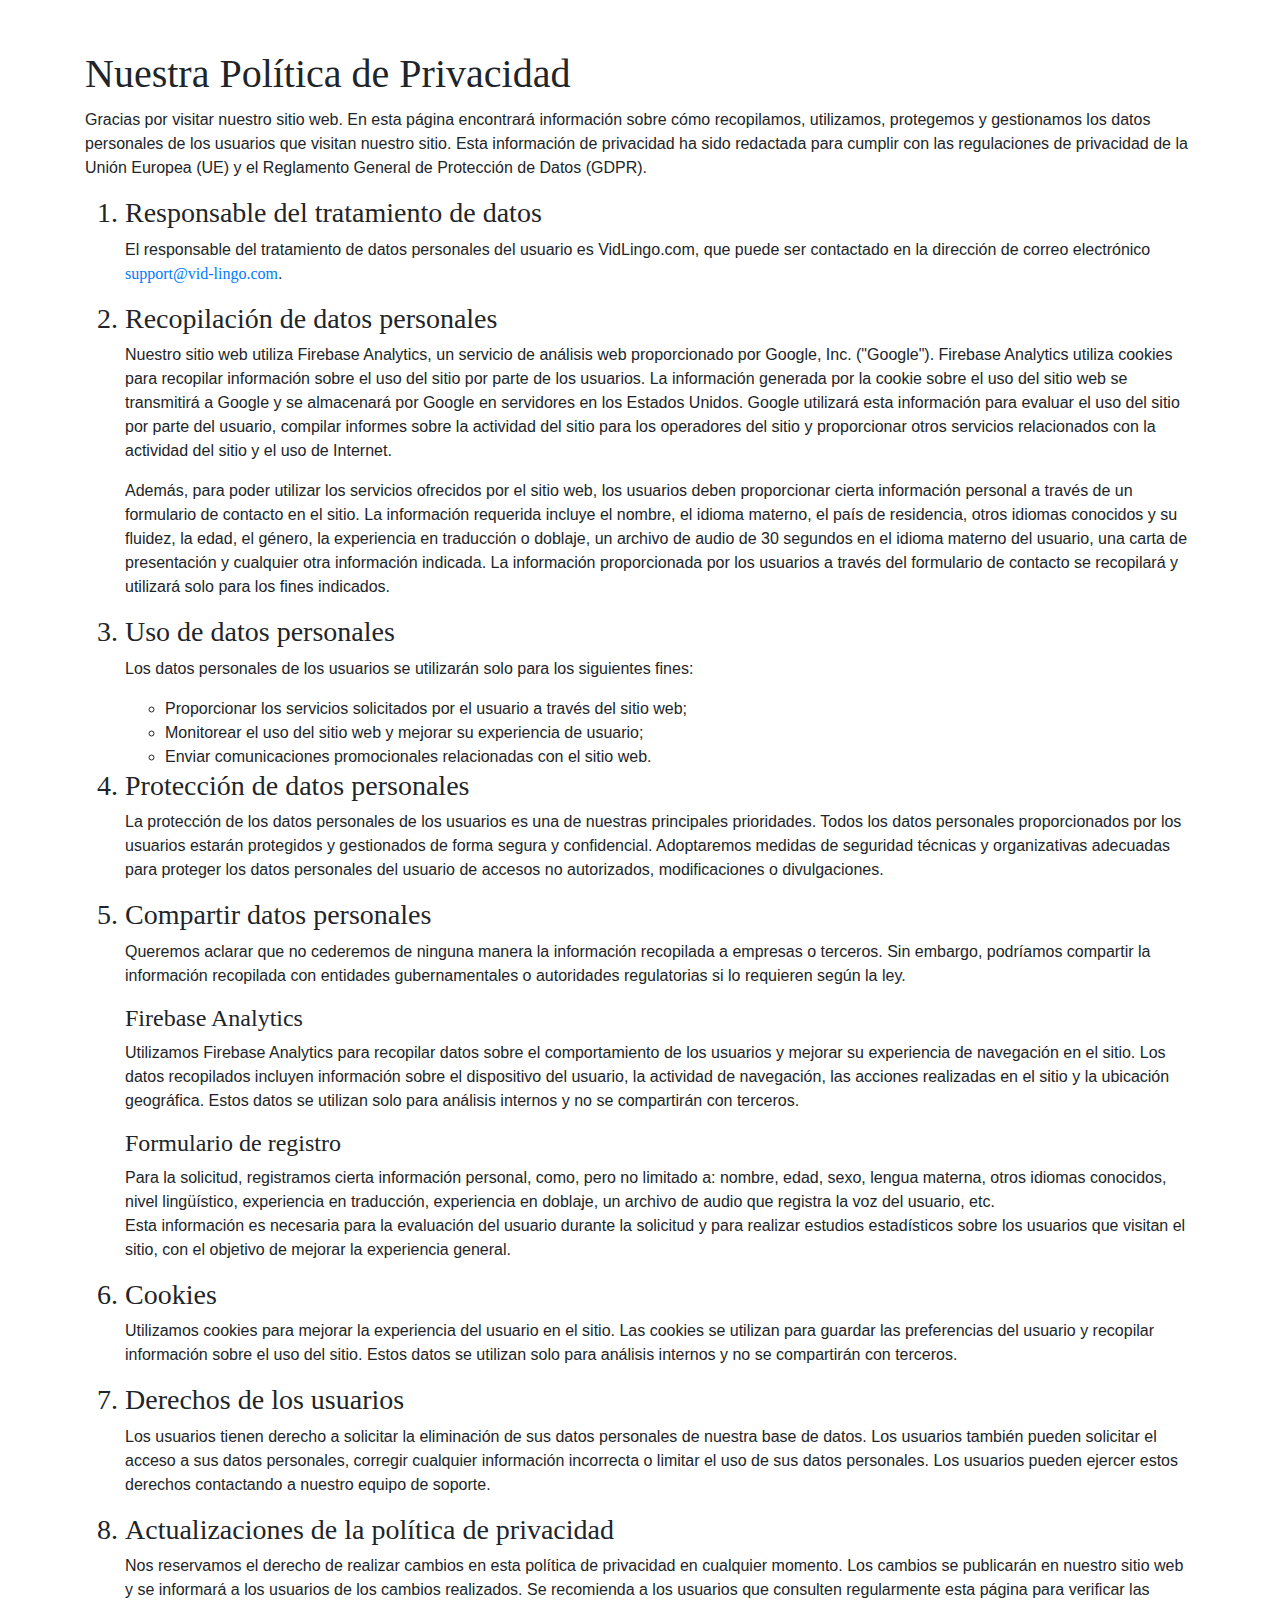
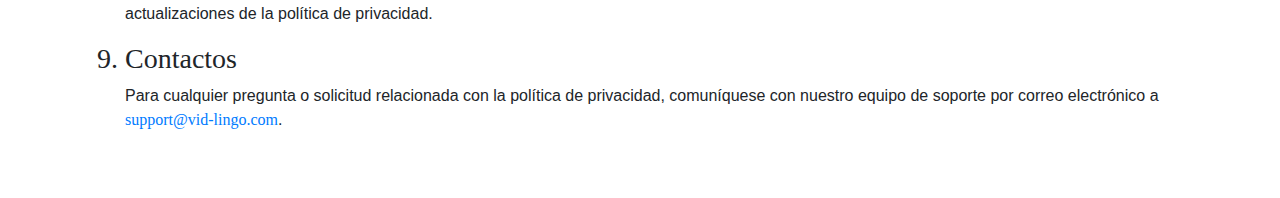
<file: apply/sp/privacy-policy.html>
<!DOCTYPE html>
<html lang="sp">

<head>
    <title>Política de privacidad de VidLingo</title>
    <meta charset="UTF-8">
    <meta name="viewport" content="width=device-width, initial-scale=1.0">
    <link rel="stylesheet" href="https://maxcdn.bootstrapcdn.com/bootstrap/4.0.0/css/bootstrap.min.css" integrity="sha384-Gn5384xqQ1aoWXA+058RXPxPg6fy4IWvTNh0E263XmFcJlSAwiGgFAW/dAiS6JXm" crossorigin="anonymous">
    <link rel="stylesheet" href="/styles.css" type="text/css">
</head>

<body>
    <section class="container">
        <h1>Nuestra Política de Privacidad</h1>
        <p>Gracias por visitar nuestro sitio web. En esta página encontrará información sobre cómo recopilamos, utilizamos, protegemos y gestionamos los datos personales de los usuarios que visitan nuestro sitio. Esta información de privacidad ha sido redactada
            para cumplir con las regulaciones de privacidad de la Unión Europea (UE) y el Reglamento General de Protección de Datos (GDPR).</p>
        <ol>
            <h3>
                <li>Responsable del tratamiento de datos</li>
            </h3>
            <p>El responsable del tratamiento de datos personales del usuario es VidLingo.com, que puede ser contactado en la dirección de correo electrónico <a href="mailto:support@vid-lingo.com">support@vid-lingo.com</a>.</p>
            <h3>
                <li>Recopilación de datos personales</li>
            </h3>
            <p>Nuestro sitio web utiliza Firebase Analytics, un servicio de análisis web proporcionado por Google, Inc. ("Google"). Firebase Analytics utiliza cookies para recopilar información sobre el uso del sitio por parte de los usuarios. La información
                generada por la cookie sobre el uso del sitio web se transmitirá a Google y se almacenará por Google en servidores en los Estados Unidos. Google utilizará esta información para evaluar el uso del sitio por parte del usuario, compilar informes
                sobre la actividad del sitio para los operadores del sitio y proporcionar otros servicios relacionados con la actividad del sitio y el uso de Internet.</p>
            <p>Además, para poder utilizar los servicios ofrecidos por el sitio web, los usuarios deben proporcionar cierta información personal a través de un formulario de contacto en el sitio. La información requerida incluye el nombre, el idioma materno,
                el país de residencia, otros idiomas conocidos y su fluidez, la edad, el género, la experiencia en traducción o doblaje, un archivo de audio de 30 segundos en el idioma materno del usuario, una carta de presentación y cualquier otra información
                indicada. La información proporcionada por los usuarios a través del formulario de contacto se recopilará y utilizará solo para los fines indicados.</p>
            <h3>
                <li>Uso de datos personales</li>
            </h3>
            <p>Los datos personales de los usuarios se utilizarán solo para los siguientes fines:</p>
            <ul>
                <li>Proporcionar los servicios solicitados por el usuario a través del sitio web;</li>
                <li>Monitorear el uso del sitio web y mejorar su experiencia de usuario;</li>
                <li>Enviar comunicaciones promocionales relacionadas con el sitio web.</li>
            </ul>
            <h3>
                <li>Protección de datos personales</li>
            </h3>
            <p>La protección de los datos personales de los usuarios es una de nuestras principales prioridades. Todos los datos personales proporcionados por los usuarios estarán protegidos y gestionados de forma segura y confidencial. Adoptaremos medidas
                de seguridad técnicas y organizativas adecuadas para proteger los datos personales del usuario de accesos no autorizados, modificaciones o divulgaciones.</p>
            <h3>
                <li>Compartir datos personales</li>
            </h3>
            <p>Queremos aclarar que no cederemos de ninguna manera la información recopilada a empresas o terceros. Sin embargo, podríamos compartir la información recopilada con entidades gubernamentales o autoridades regulatorias si lo requieren según
                la ley.</p>
            <h4>Firebase Analytics</h4>
            <p>Utilizamos Firebase Analytics para recopilar datos sobre el comportamiento de los usuarios y mejorar su experiencia de navegación en el sitio. Los datos recopilados incluyen información sobre el dispositivo del usuario, la actividad de navegación,
                las acciones realizadas en el sitio y la ubicación geográfica. Estos datos se utilizan solo para análisis internos y no se compartirán con terceros.</p>
            <h4>Formulario de registro</h4>
            <p>Para la solicitud, registramos cierta información personal, como, pero no limitado a: nombre, edad, sexo, lengua materna, otros idiomas conocidos, nivel lingüístico, experiencia en traducción, experiencia en doblaje, un archivo de audio que
                registra la voz del usuario, etc. <br> Esta información es necesaria para la evaluación del usuario durante la solicitud y para realizar estudios estadísticos sobre los usuarios que visitan el sitio, con el objetivo de mejorar la experiencia
                general.</p>
            <h3>
                <li>Cookies</li>
            </h3>
            <p>Utilizamos cookies para mejorar la experiencia del usuario en el sitio. Las cookies se utilizan para guardar las preferencias del usuario y recopilar información sobre el uso del sitio. Estos datos se utilizan solo para análisis internos y
                no se compartirán con terceros.</p>
            <h3>
                <li>Derechos de los usuarios</li>
            </h3>
            <p>Los usuarios tienen derecho a solicitar la eliminación de sus datos personales de nuestra base de datos. Los usuarios también pueden solicitar el acceso a sus datos personales, corregir cualquier información incorrecta o limitar el uso de
                sus datos personales. Los usuarios pueden ejercer estos derechos contactando a nuestro equipo de soporte.</p>
            <h3>
                <li>Actualizaciones de la política de privacidad</li>
            </h3>
            <p>Nos reservamos el derecho de realizar cambios en esta política de privacidad en cualquier momento. Los cambios se publicarán en nuestro sitio web y se informará a los usuarios de los cambios realizados. Se recomienda a los usuarios que consulten
                regularmente esta página para verificar las actualizaciones de la política de privacidad.</p>
            <h3>
                <li>Contactos</li>
            </h3>
            <p>Para cualquier pregunta o solicitud relacionada con la política de privacidad, comuníquese con nuestro equipo de soporte por correo electrónico a <a href="mailto:support@vid-lingo.com">support@vid-lingo.com</a>.</p>
        </ol>
    </section>

    <script src="https://code.jquery.com/jquery-3.6.3.slim.js " integrity="sha256-DKU1CmJ8kBuEwumaLuh9Tl/6ZB6jzGOBV/5YpNE2BWc=" crossorigin=" anonymous "></script>
    <script src="https://cdnjs.cloudflare.com/ajax/libs/popper.js/1.12.9/umd/popper.min.js " integrity="sha384-ApNbgh9B+Y1QKtv3Rn7W3mgPxhU9K/ScQsAP7hUibX39j7fakFPskvXusvfa0b4Q " crossorigin="anonymous "></script>
    <script src="https://maxcdn.bootstrapcdn.com/bootstrap/4.0.0/js/bootstrap.min.js " integrity="sha384-JZR6Spejh4U02d8jOt6vLEHfe/JQGiRRSQQxSfFWpi1MquVdAyjUar5+76PVCmYl " crossorigin="anonymous "></script>
</body>
</file>
<file: styles.css>
h1,
h2,
h3,
h4,
a,
button {
    font-family: "futura";
}

.cover {
    background-image: url("./images/cover\ tras.png");
    background-color: hsl(215, 61%, 10%);
    background-size: cover;
    position: relative;
}

.logo {
    position: absolute;
    top: 20px;
    right: 20px;
    height: 83px;
}

h1 {
    margin-bottom: 10px;
}

.bg-rosso {
    background-image: url("./images/sfondo\ 1.png");
    background-color: #b32e2e;
    color: white;
    background-size: cover;
}

.bg-blu {
    background-image: linear-gradient(to bottom left, #4181c5, #082032);
    background-color: #1e457c;
    color: white;
}

.bg-green {
    background-image: linear-gradient(to bottom left, #1c1c1c, #22bb33);
}

section {
    padding: 50px 0;
}

.overlay::before {
    position: relative;
}

.overlay {
    position: absolute;
    top: 50%;
    left: 60%;
    height: 200%;
    transform: translate(-50%, -45%);
}

.dati-n {
    margin-bottom: -20px;
}

.microfono {
    text-align: center;
    position: absolute;
    top: 50%;
    left: 0%;
    width: 100%;
    height: 100%;
    transform: translateY(-50%);
    padding: 10%;
    display: flex;
    align-items: center;
}

.microfono::before {
    position: relative;
}

.bg-giallo {
    background-color: yellow;
    background-image: radial-gradient(white, #ff8f00);
    background-size: cover;
    color: black;
}

.card-team {
    padding: 10px;
    border: black solid 2px;
    border-radius: 5px;
    margin: 10px;
}

.card-team p {
    margin-bottom: 0px;
}

.elenco li {
    margin: 20px 0px;
    list-style-type: none;
    padding-left: 20px;
}

.elenco .rosso {
    list-style-image: url("data:image/svg+xml,%3Csvg xmlns='http://www.w3.org/2000/svg' height='30' viewBox='0 0 384 512'%3E%3Cstyle%3Esvg{fill:red}%3C/style%3E%3Cpath d='M342.6 150.6c12.5-12.5 12.5-32.8 0-45.3s-32.8-12.5-45.3 0L192 210.7 86.6 105.4c-12.5-12.5-32.8-12.5-45.3 0s-12.5 32.8 0 45.3L146.7 256 41.4 361.4c-12.5 12.5-12.5 32.8 0 45.3s32.8 12.5 45.3 0L192 301.3 297.4 406.6c12.5 12.5 32.8 12.5 45.3 0s12.5-32.8 0-45.3L237.3 256 342.6 150.6z'/%3E%3C/svg%3E");
}

.elenco .verde {
    list-style-image: url("data:image/svg+xml,%3Csvg xmlns='http://www.w3.org/2000/svg' height='30' viewBox='0 0 448 512'%3E%3Cstyle%3Esvg{fill:rgb(0, 255, 0)}%3C/style%3E%3Cpath d='M438.6 105.4c12.5 12.5 12.5 32.8 0 45.3l-256 256c-12.5 12.5-32.8 12.5-45.3 0l-128-128c-12.5-12.5-12.5-32.8 0-45.3s32.8-12.5 45.3 0L160 338.7 393.4 105.4c12.5-12.5 32.8-12.5 45.3 0z'/%3E%3C/svg%3E");
}

.lista-frecce div {
    max-width: 300px;
    width: 100%;
    text-align: center;
    margin: 0px auto;
}

.lista-frecce i {
    margin: 5px 15px;
}

.background {
    background-size: cover;
    text-align: center;
}

.faq div {
    border: solid 1px white;
    border-radius: 10px;
    background-color: #fff1;
    margin-top: 30px;
}

.faq p {
    margin-bottom: 0px;
}

.faq li {
    margin: 10px 20px;
}
</file>
